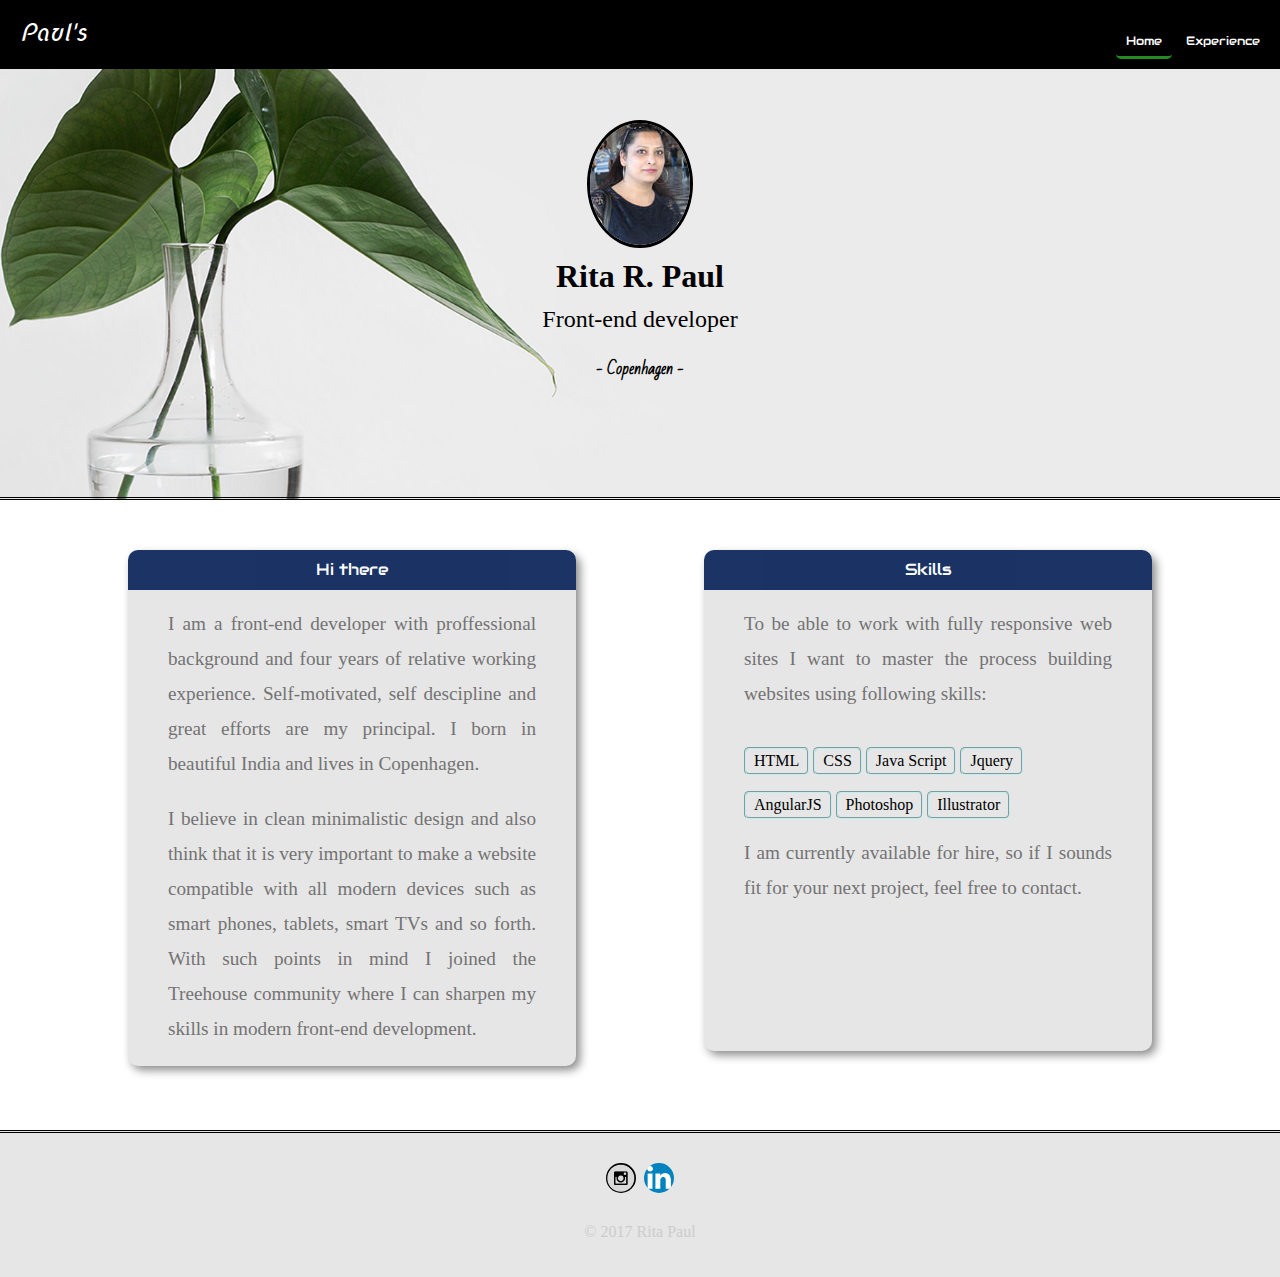
<file: index.html>
<!DOCTYPE html>
<html lang="en">
	<head>
		<title> R.R.Paul</title>
		<meta name="viewport" content="width=device-width, initial-scale=1.0">
		<link rel="stylesheet" href="styles.css">
		<link href="https://fonts.googleapis.com/css?family=Nova+Script" rel="stylesheet">
		<link href="https://fonts.googleapis.com/css?family=Audiowide" rel="stylesheet">
		<link href="https://fonts.googleapis.com/css?family=Bad+Script" rel="stylesheet">
	</head>
	<body>
		<nav>
			<a href="index.html" id="logo">
				<h1>Paul's</h1>
			</a>
			<ul>
				<li class="selected"><a href="index.html" ><h2>Home</h2></a></li>
				<li ><a href="experience.html"><h2>Experience</h2></a></li>
			</ul>
		</nav>
		<header class="header-index">
			<div>
				<img src= "./img/profile_image.jpg" alt="Profile Picture Rita Paul" class="profile-image">
				<h1>Rita R. Paul</h1>
				<h2>Front-end developer </h2>
				<h3>- Copenhagen -</h3>
			</div>
		</header>
		<div class="group">
			<div class="primary">
			   <h3 class="title">Hi there</h3>
			   <p class="text"> I am a front-end developer with proffessional background and four years of relative working experience.
			   Self-motivated, self descipline and great efforts are my principal. I born in beautiful India and lives in Copenhagen. 
				</p><p class="text">I believe in clean minimalistic design and also think that it is very important to make a website compatible with all
				modern devices such as  smart phones, tablets, smart TVs and so forth. With such points in mind I joined the Treehouse community 
				where I can sharpen my skills in modern front-end development.
				</p>			
			</div>
			<div  class="skills primary">
				<h3 class="title">Skills</h3>
				<p class="text">To be able to work with fully responsive web sites I want to master the process building websites 
				using following skills:</p>
				<ul>
					<li>HTML</li>
					<li>CSS</li>
					<li>Java Script</li>
					<li>Jquery</li>
				</ul>
				<ul>
					<li>AngularJS</li>
					<li>Photoshop</li>
					<li>Illustrator</li>
				</ul>
				<p class="text">I am currently available for hire, so if I sounds fit for your next project, feel free to contact.</p>
			</div>
		</div>
		<footer>
			
			<a href="https://www.instagram.com/ritar.paul/"><img src="img/instagram.png" alt="instagram logo" class="social-icon"></a>
			<a href="http://www.linkedin.com/in/rita-paul-a4020888"><img src="img/linkedin.png" alt="linkedin logo" class="social-icon"></a>
			
			<p> &copy; 2017 Rita Paul </p>
		</footer>
</body>
</html>
</file>
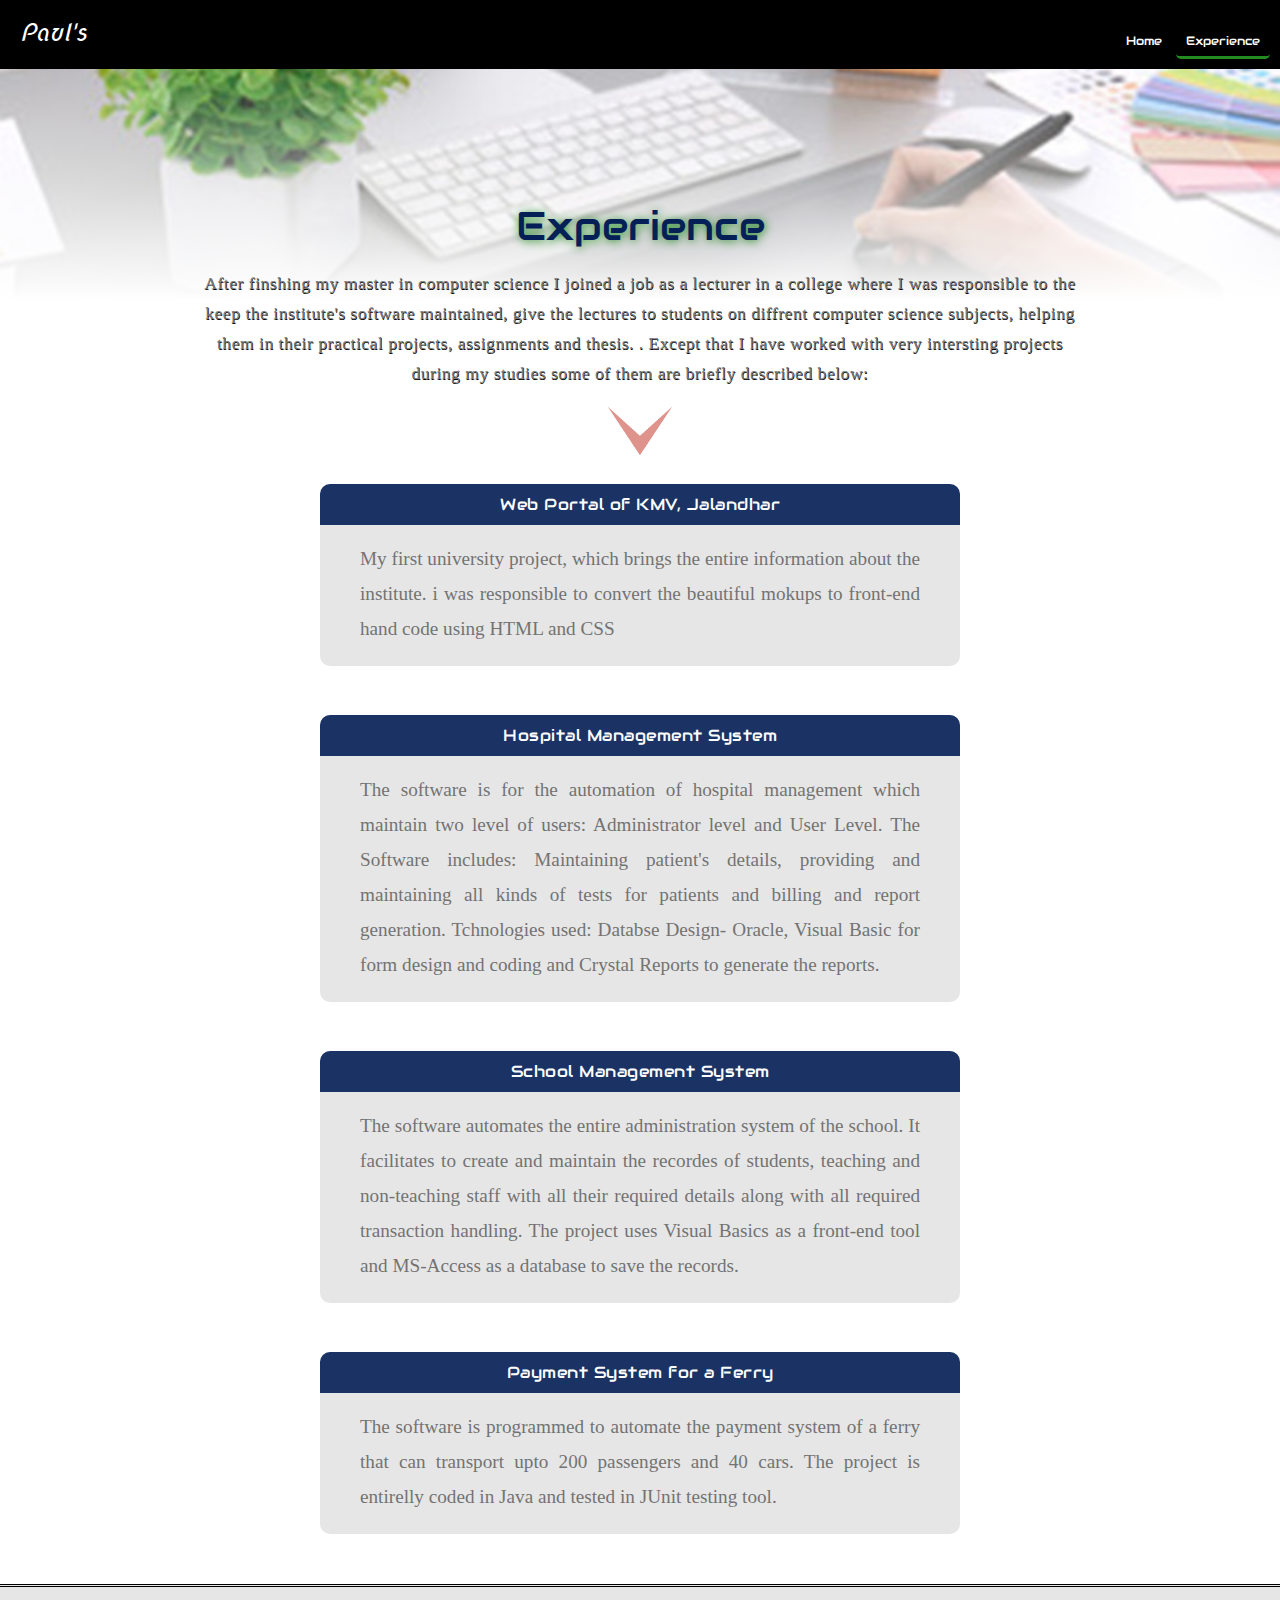
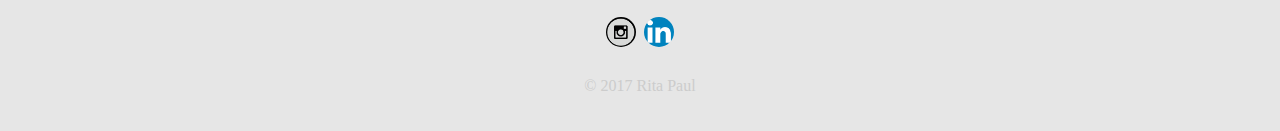
<file: experience.html>
<!DOCTYPE html>
<html lang="en">
	<head>
		<title> R.R.Paul</title>
		<meta name="viewport" content="width=device-width, initial-scale=1.0">
		<link rel="stylesheet" href="styles.css">
		<link href="https://fonts.googleapis.com/css?family=Nova+Script" rel="stylesheet">
		<link href="https://fonts.googleapis.com/css?family=Audiowide" rel="stylesheet">
		<link href="https://fonts.googleapis.com/css?family=Bad+Script" rel="stylesheet">
	</head>
	<body>
		<nav>
			<a href="index.html" id="logo">
				<h1>Paul's</h1>
			</a>
			<ul>
				<li><a href="index.html"><h2>Home</h2></a></li>
				<li class="selected"><a href="experience.html"><h2>Experience</h2></a></li>
			</ul>
		</nav>
		<header class="header-experience">
			<p class="experience-text">Experience<p>
		</header>
		<div class="description">
			<p>After finshing my master in computer science I joined a job as a lecturer in a college where I was responsible to the keep the institute's software maintained, give the lectures to students on diffrent computer science subjects, helping them in their practical projects, assignments and thesis. 
			. Except that I have worked with very intersting projects during my studies some of them are briefly described below:</p>
			<img src="./img/arrow.png" alt="Arrow">
		</div>
			<section>
				<div class="container">
					<h3 class="title">Web Portal of KMV, Jalandhar</h3>
					<p class="text">My first university project, which brings the entire information about the institute. i was responsible to convert the beautiful mokups to front-end hand code using HTML and CSS </p>
				</div>
				<div class="container">
					<h3 class="title">Hospital Management System</h3>
					<p class="text">The software is for the automation of hospital management which maintain two level of users: Administrator level and User Level. The Software includes: Maintaining patient's details, providing and maintaining all kinds of tests for patients and billing and report generation.
						Tchnologies used: 
						Databse Design- Oracle, Visual Basic for form design and coding and Crystal Reports to generate the reports.
					</p>
				</div>
				<div class="container">
					<h3 class="title">School Management System</h3>
					<p class="text">The  software automates the entire administration system of the school. It facilitates to create and maintain the recordes of students, teaching and non-teaching staff with all their required details along with all required transaction handling. The project uses Visual Basics as a front-end tool and MS-Access as a database to save the records.
					</p>
				</div>
				<div class="container">
					<h3 class="title">Payment System for a Ferry</h3>
					<p class="text">The software is programmed to automate the payment system of a ferry that can transport upto 200 passengers and 40 cars. The project is entirelly coded in Java and tested in JUnit testing tool.
					</p>
				</div>
			</section>
		<footer>
			
			<a href="https://www.instagram.com/ritar.paul/"><img src="img/instagram.png" alt="instagram logo" class="social-icon"></a>
			<a href="http://www.linkedin.com/in/rita-paul-a4020888"><img src="img/linkedin.png" alt="linkedin logo" class="social-icon"></a>
			
			<p> &copy; 2017 Rita Paul </p>
		</footer>
	</body>
</html>
</file>
<file: styles.css>
/*************************************************************************************
                                MOBILE FIRST APPROACH
*************************************************************************************/

	/*****************GENERAL******************/
	a{
	   text-decoration: none;
    }
    body{
	     margin: 0;
	     padding: 0;
		
	}
	/****************NAVIGATION*****************/
	nav{
		width: 100%;
		background: black;
		min-height: 30px;
		padding: 10px;
		position: fixed;
		text-align: center;
		z-index:1;
	}
	/*make a unique logo for mobile display*/
	#logo{
		text-align: center;
		margin:0;
	}
	/* logo text*/
	#logo h1{
		text-align:center;
		font-family: 'Nova Script', Helvetica, Arial, sans-serif;
		font-size:	1.50em;
		font-weight: normal;
		line-height: 0.6em;
		color: #fff;
		 
	}
	/*Menu*/
	nav ul{
		list-style:none;
		margin: 0 10px;
		padding:0;
	}
	nav li{
		display:inline-block;
	}
	nav li h2{
		font-family: 'Audiowide', Helvetica, Arial, sans-serif; 
		font-weight:500;
		font-size:	0.75em;
		font-weight: normal;
		padding: 8px 10px;
		margin: 0;
		color: #fff;
	}
	nav li:hover{
		background-color: forestgreen;
		border-radius: 5px;
		border-bottom:none;
	}
	.selected{
		border-bottom:3px solid forestgreen;
		border-radius: 5px;
	}
	
/*********************COVER*******************/
/*Index-Page: Cover*/
	.header-index{
		background-color:#eaeaea;
		box-sizing: border-box;
		height:400px;
		text-align:center;
		background: url("./img/plant.jpg") no-repeat center;
		width: 100%;
		background-position: 40% 60%;
		border-bottom:3px double black;
	}
	.header-index .profile-image{
		border: 3px solid black;
		margin: auto;
		margin-top:120px;
		border-radius: 50%;
		color:#ff9999;
		padding:0px;
	}
	
	
	.header-index h1{
		font-size:	1.50em;
		color: black;
		font-weight:bold;
		padding-top:0px;
		line-height: 0.6em;
        margin: 15px 0;
	}
	.header-index h2{
		font-size:	1.25em;
		color: black;
		font-weight: bold;
		padding-bottom:0;
	}
	.header-index h3{
		display:inline;
		padding-top:  0px;
		font-family: 'Bad Script', Helvetica, Arial, sans-serif;
		margin:0;
		font-size: 1em;
	}
	
/*Experience-Page: cover*/
	.header-experience{
		
		background: linear-gradient(to top,#fff, transparent 85%),
		                   url('./img/model_3.jpg');
		background-position: center;
		background-size:cover;
		text-align:center;
		height:300px;
		width: 100%;
		margin-top: -40px;
	}
	.experience-text{
		
		font-size: 2.50em;
		font-family: 'Audiowide';
		padding-top:200px;
		text-shadow: 1px 1px 10px forestgreen;
		color:#042057;
		
	}
		.description{
		font-size:1.10em;
		text-align:center;
		color:#7b7b7b;
		width:70%;
		height:auto;
		line-height:30px;
		letter-spacing:.5px;
		margin: -50px auto 50px ;
		text-shadow: .5px  1px #000;
		padding: 0;
		
	}
	.description img{
		height:90px;
		width: 70px;
		opacity: .5;
		margin: -50px;
		padding:0;
		
	}

/**********************Body****************************/
	.primary{
		min-height:400px;
		text-align:left;
		line-height:20px;
		background-color:#e6e6e6;
		margin: 20px 20px;
		padding:0;
		border: 1px solid #042057;
	}
	.skills li{
		display: inline-block;
		padding: 2px 8px;
		border: 2px groove  #c1eff1;
		border-radius: 5px;
	}
	.text{
		margin: auto 10px;
		text-align: justify;
		font-size: 1.20em;
		color: #737373;
		line-height: 35px;
		letter-spacing: 0px;
		padding-bottom:20px;
		
	}
	.title{
		font-size:1em;
		font-family: 'Audiowide', Helvetica, Arial, sans-serif;
		display:block;
		background-color: #042057;
		margin-top: -1px;
		color:white;
		text-align:center;
		font-weight: normal;
		padding: 10px 0 ;
		opacity:.9;
		
	}
	.container{
		background-color:#e6e6e6;
		width:90%;
		height:auto;
		margin: 50px auto;
		text-align: center;
		letter-spacing:.5px;
		padding:0;
		
	}

/*******************FOOTER***********************/
footer {
		font-size: 1em;
		text-align: center;
		border-top: 3px double black;
		background-color:#e6e6e6;
		/*margin: 10px 0px;*/
		color: #ccc;
		padding: 20px 30px;
		clear: both;
	}
  
  .social-icon{
		width: 30px;
		height: 30px;
		margin: 10px 2px;
		border-radius: 50%;
	}
/*********************************************************************************************************
												BIGGER SCREENS
*********************************************************************************************************/


@media screen and (min-width: 660px) {

/********************NAVIGATION***********************/
	nav ul{
		margin: 15px 20px 0 0;
		float: right;
	}
/***********************COVER***********************/
	.header-index{
		height: 500px;
		background-size: cover;
}
	.header-index .profile-image{
		margin-top:120px;
	}

	.header-index h1{
		font-size:	2em;
	}
    .header-index h2{
		font-size:	1.50em;
		font-weight: normal;
	}
	.cover-text:hover{
		background-size: 180px 150px;
	}
	#logo{
		float:left;
		padding-left: 10px;
	}
/*************************Body*****************************/

	.primary{
		width: 35%;
		float: left;
		border:0;
		box-shadow: 4px 4px 10px #888888;
		margin: 4% 5% 5% 10%;
		padding:0;
		border-radius:10px;
		min-height:500px;
	}
	
	
	.text{
		margin-left: 40px;
		margin-right: 40px;
	}
	.skills{
		width:35%;
		/*min-height:400px;*/
		float: right;
		border-radius:10px;
		line-height:20px;
		background-color:#e6e6e6;
		box-shadow: 4px 4px 10px #888888;
		border: 0px;
		margin: 4% 10% 5% 5%;
		padding: 0;
		min-height:500px;
	}
	.title{
		border-top-left-radius: 10px;
		border-top-right-radius: 10px;
	}
	.skills:hover{
		background-color: #f8f8f8;
	}
	.primary:hover{
		background-color: #f8f8f8;
		transition:1.5s;
	}
	.container{
		width:50%;
		height:auto;
		border-radius:10px;
	}

.group:after{
	content:"";
	display: table;
	clear:both;
	
}
}
</file>
